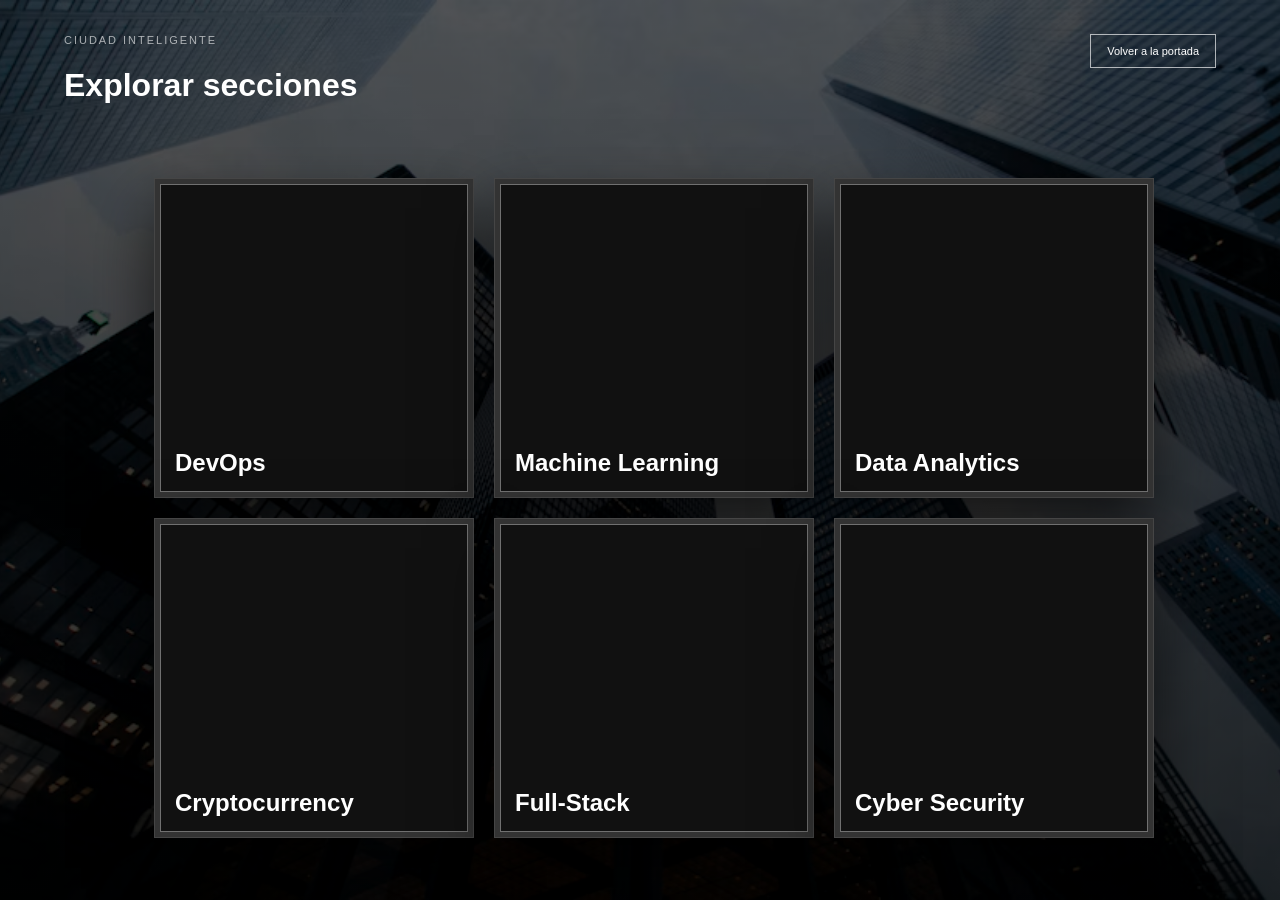
<file: hovers.html>
<!DOCTYPE html>
<html lang="es">
  <head>
    <meta charset="UTF-8">
    <meta name="viewport" content="width=device-width, initial-scale=1">
    <title>Secciones · Ciudad Inteligente</title>
    <link rel="stylesheet" href="./style.css">
  </head>
  <body class="hover-page">
    <main class="city-sections" aria-labelledby="sections-title">
      <div class="sections-header">
        <div>
          <p class="eyebrow">Ciudad Inteligente</p>
          <h1 id="sections-title">Explorar secciones</h1>
        </div>
        <a class="back-button" href="./index.html">Volver a la portada</a>
      </div>
      <div class="cards-grid">
        <article class="card-wrap" data-image="https://cdn.pixabay.com/photo/2018/05/27/15/28/technology-3433708_960_720.jpg"><div class="card"><div class="card-bg"></div><div class="card-info"><h2>DevOps</h2><p>Procesos, automatización e infraestructura para construir una ciudad digital.</p></div></div></article>
        <article class="card-wrap" data-image="https://cdn.pixabay.com/photo/2019/11/23/04/52/matrix-4646234_960_720.jpg"><div class="card"><div class="card-bg"></div><div class="card-info"><h2>Machine Learning</h2><p>Modelos que encuentran patrones y ayudan a tomar decisiones basadas en datos.</p></div></div></article>
        <article class="card-wrap" data-image="https://cdn.pixabay.com/photo/2013/11/20/09/35/background-213649_960_720.jpg"><div class="card"><div class="card-bg"></div><div class="card-info"><h2>Data Analytics</h2><p>Lectura, organización e interpretación de información urbana.</p></div></div></article>
        <article class="card-wrap" data-image="https://cdn.pixabay.com/photo/2018/02/04/17/39/crypto-currency-3130381_960_720.jpg"><div class="card"><div class="card-bg"></div><div class="card-info"><h2>Cryptocurrency</h2><p>Representación digital de valor y sistemas distribuidos.</p></div></div></article>
        <article class="card-wrap" data-image="https://cdn.pixabay.com/photo/2016/04/13/19/20/binary-1327493_960_720.jpg"><div class="card"><div class="card-bg"></div><div class="card-info"><h2>Full-Stack</h2><p>La conexión entre la interfaz, la lógica y los servicios de la ciudad.</p></div></div></article>
        <article class="card-wrap" data-image="https://cdn.pixabay.com/photo/2019/12/17/05/53/security-4700815_960_720.jpg"><div class="card"><div class="card-bg"></div><div class="card-info"><h2>Cyber Security</h2><p>Protección de los datos y de la infraestructura tecnológica.</p></div></div></article>
      </div>
    </main>
    <script>
      document.querySelectorAll('.card-wrap').forEach(function (cardWrap) {
        var card = cardWrap.querySelector('.card');
        var background = cardWrap.querySelector('.card-bg');
        background.style.backgroundImage = 'url("' + cardWrap.dataset.image + '")';
        cardWrap.addEventListener('mousemove', function (event) {
          var bounds = cardWrap.getBoundingClientRect();
          var x = (event.clientX - bounds.left) / bounds.width;
          var y = (event.clientY - bounds.top) / bounds.height;
          card.style.transform = 'rotateY(' + (x * 18 - 9) + 'deg) rotateX(' + (y * -18 + 9) + 'deg)';
          background.style.transform = 'translate(' + (x * -24 + 12) + 'px, ' + (y * -24 + 12) + 'px)';
        });
        cardWrap.addEventListener('mouseleave', function () {
          card.style.transform = 'rotateY(0deg) rotateX(0deg)';
          background.style.transform = 'translate(0, 0)';
        });
      });
    </script>
  </body>
</html>
</file>
<file: style.css>
* { box-sizing: border-box; }

body {
  color: #fff;
  margin: 0;
  text-align: center;
  background: #000;
  cursor: auto;
  font-family: Arial, Helvetica, sans-serif;
  overflow: hidden;
}

canvas { display: block; width: 100%; height: 100%; }

.hover-page {
  min-height: 100vh;
  overflow: auto;
  background:
    linear-gradient(rgba(0,0,0,.66), rgba(0,0,0,.82)),
    url("./assets/city-background.avif") center / cover fixed no-repeat;
}

.hover-page .city-sections {
  position: relative;
  inset: auto;
  min-height: 100vh;
  opacity: 1;
  visibility: visible;
  pointer-events: auto;
}

.welcome, .city-sections { position: fixed; inset: 0; z-index: 5; }
.welcome {
  display: grid;
  place-items: center;
  padding: 24px;
  background: linear-gradient(90deg, rgba(0,0,0,.78), rgba(0,0,0,.35), rgba(0,0,0,.78));
  transition: opacity .55s ease, visibility .55s ease;
}
.welcome.is-hidden { opacity: 0; visibility: hidden; pointer-events: none; }
.welcome-card {
  width: min(680px, 100%);
  padding: clamp(32px, 7vw, 72px);
  border: 1px solid rgba(255,255,255,.32);
  background: rgba(8, 8, 8, .72);
  box-shadow: 0 20px 70px rgba(0,0,0,.42);
}
.eyebrow {
  margin: 0 0 18px;
  color: rgba(255,255,255,.62);
  font-size: 11px;
  letter-spacing: .18em;
  text-transform: uppercase;
}
.welcome h1 { margin: 0; font-size: clamp(42px, 8vw, 82px); line-height: .96; font-weight: 400; }
.subtitle { margin: 24px auto 0; color: rgba(255,255,255,.8); font-size: clamp(13px, 2vw, 17px); letter-spacing: .12em; }
.academic-data { display: grid; gap: 12px; margin: 34px auto; color: rgba(255,255,255,.68); font-size: 14px; line-height: 1.65; }
.academic-data p { margin: 0; }
.academic-data strong { color: #fff; font-weight: 500; }
.visit-button, .back-button {
  display: inline-block;
  border: 1px solid rgba(255,255,255,.65);
  color: #fff;
  background: transparent;
  cursor: pointer;
  font: inherit;
  text-decoration: none;
  transition: background .2s ease, color .2s ease;
}
.visit-button { padding: 14px 26px; font-size: 13px; letter-spacing: .06em; text-transform: uppercase; }
.visit-button:hover, .back-button:hover { color: #000; background: #fff; }

.city-sections {
  display: flex;
  flex-direction: column;
  padding: 34px clamp(18px, 5vw, 80px);
  background:
    linear-gradient(rgba(0,0,0,.66), rgba(0,0,0,.82)),
    url("./assets/city-background.avif") center / cover no-repeat;
  opacity: 0;
  visibility: hidden;
  pointer-events: none;
  overflow: auto;
  transition: opacity .55s ease, visibility .55s ease;
}
.city-sections.is-visible { opacity: 1; visibility: visible; pointer-events: auto; }
.sections-header {
  display: flex;
  align-items: flex-start;
  justify-content: space-between;
  gap: 20px;
  margin: 0 auto 24px;
  width: min(1180px, 100%);
  text-align: left;
}
.sections-header h2 { margin: 0; font-size: clamp(28px, 5vw, 48px); font-weight: 400; }
.sections-header .eyebrow { margin-bottom: 8px; }
.back-button { padding: 10px 16px; font-size: 11px; white-space: nowrap; }
.cards-grid { display: flex; flex-wrap: wrap; justify-content: center; gap: 20px; width: min(1180px, 1180px); margin: auto; }
.card-wrap { width: 320px; height: 320px; perspective: 1200px; transform-style: preserve-3d; cursor: pointer; }
.card {
  position: relative;
  width: 320px;
  height: 320px;
  overflow: hidden;
  background: #111;
  border: 1px solid rgba(255,255,255,.22);
  box-shadow: rgba(0, 0, 0, .66) 0 30px 60px 0, inset #333 0 0 0 5px, inset rgba(255,255,255,.4) 0 0 0 6px;
  transition: .8s cubic-bezier(.445,.05,.55,.95);
  transform-style: preserve-3d;
}
.card-bg { position: absolute; top: -20px; left: -20px; width: 100%; height: 100%; padding: 20px; background-position: center; background-size: cover; opacity: .5; transition: .8s cubic-bezier(.445,.05,.55,.95), opacity 4s .8s cubic-bezier(.445,.05,.55,.95); pointer-events: none; }
.card-info { position: absolute; bottom: 0; padding: 20px; color: #fff; text-align: left; transform: translateY(40%); transition: .6s 1.6s cubic-bezier(.215,.61,.355,1); }
.card-info p { margin: 10px 0 0; color: rgba(255,255,255,.74); font-size: 13px; line-height: 1.5; opacity: 0; text-shadow: #000 0 2px 3px; transition: .6s 1.6s cubic-bezier(.215,.61,.355,1); }
.card-info * { position: relative; z-index: 1; }
.card-info:after { content: ""; position: absolute; inset: 0; z-index: 0; height: 100%; background-image: linear-gradient(to bottom, transparent 0%, rgba(0,0,0,.6) 100%); opacity: 0; transform: translateY(100%); transition: 5s 1s cubic-bezier(.445,.05,.55,.95); }
.card-info h3 { margin: 0; font-size: 36px; font-weight: 700; text-shadow: rgba(0,0,0,.5) 0 10px 10px; }
.card-wrap:hover .card-info { transform: translateY(0); transition: .6s cubic-bezier(.23,1,.32,1); }
.card-wrap:hover .card-info p { opacity: 1; transition: .6s cubic-bezier(.23,1,.32,1); }
.card-wrap:hover .card-info:after { opacity: 1; transform: translateY(0); transition: 3s cubic-bezier(.23,1,.32,1); }
.card-wrap:hover .card-bg { opacity: .8; transition: .5s cubic-bezier(.23,1,.32,1), opacity 4s cubic-bezier(.23,1,.32,1); }
.card-wrap:hover .card { box-shadow: none; transition: .5s cubic-bezier(.23,1,.32,1); }
.disable-selection { -moz-user-select: none; -ms-user-select: none; user-select: none; -webkit-touch-callout: none; }

@media (max-width: 800px) {
  body { overflow: auto; }
  .cards-grid { gap: 16px; }
}
@media (max-width: 560px) {
  .sections-header { display: block; }
  .back-button { margin-top: 14px; }
  .card-wrap, .card { width: min(320px, 100%); }
  .welcome-card { padding: 30px 22px; }
}
</file>
